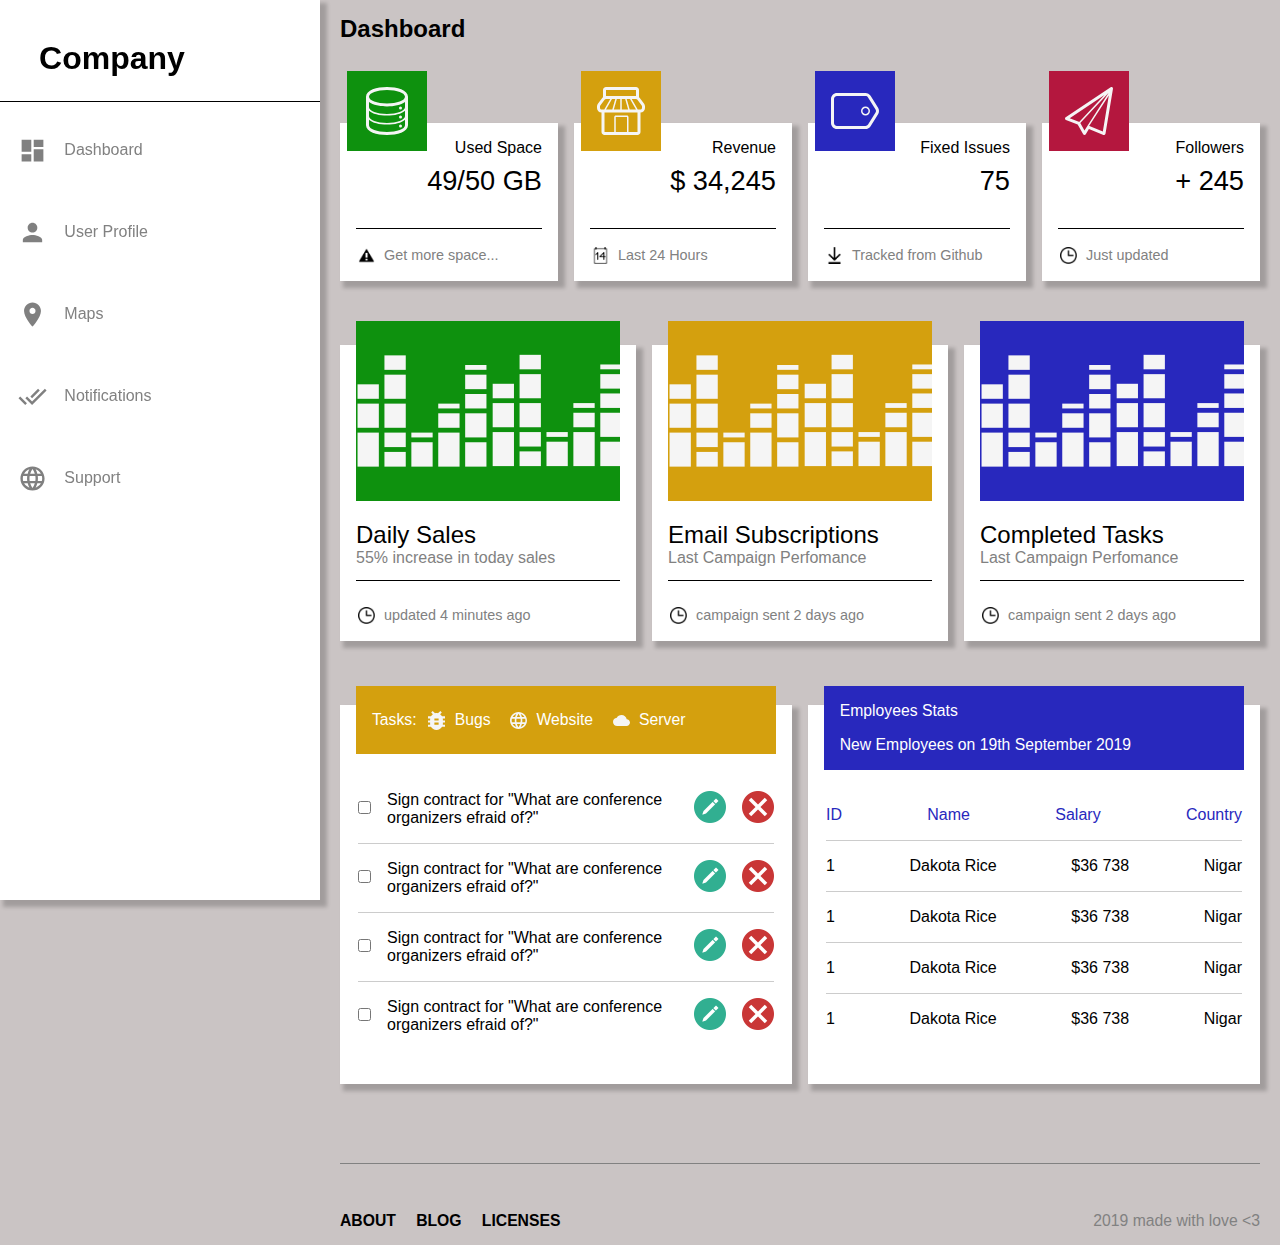
<file: index.html>
<!DOCTYPE html>
<html lang="en">

<head>
  <meta charset="UTF-8" />
  <meta http-equiv="X-UA-Compatible" content="IE=edge" />
  <meta name="viewport" content="width=device-width, initial-scale=1.0" />
  <title>Document</title>
  <link rel="stylesheet" href="./css/style.css" />
  <link rel="stylesheet" href="./css/media.css" />
</head>

<body>

  <header class="header">
    <div class="container">
      <nav id="mySidenav" class="sidenav">
        <p class="sidenav-header">Company</p>
        <a href="javascript:void(0)" class="closebtn">&times;</a>
        <ul>
          <li>
            <div class="dshbord-icon icon"></div><a href="./index.html">Dashboard</a>
          </li>
          <li>
            <div class="user-icon icon"></div> <a href="./profile.html">User Profile</a>
          </li>
          <li>
            <div class="map-icon icon"></div> <a href="#">Maps</a>
          </li>
          <li>
            <div class="notifocation-icon icon"></div><a href="#">Notifications</a>
          </li>
          <li>
            <div class="Support-icon icon"></div> <a href="#">Support</a>
          </li>
        </ul>
      </nav>
      <div class="header__burger" id="headerBurger">
        <svg class="burger" xmlns="http://www.w3.org/2000/svg" width="30" height="30" fill="currentColor"
          class="bi bi-list" viewBox="0 0 16 16">
          <path fill-rule="evenodd"
            d="M2.5 12a.5.5 0 0 1 .5-.5h10a.5.5 0 0 1 0 1H3a.5.5 0 0 1-.5-.5zm0-4a.5.5 0 0 1 .5-.5h10a.5.5 0 0 1 0 1H3a.5.5 0 0 1-.5-.5zm0-4a.5.5 0 0 1 .5-.5h10a.5.5 0 0 1 0 1H3a.5.5 0 0 1-.5-.5z" />
        </svg>
        <h1 class="header__title">Dashboard</h1>
      </div>
  </header>
  </div>
  <section class="top">
    <div class="container">
      <div class="flex-wrapper">
        <div class="card-info">
          <div class="card-info__img card-img__space"></div>
          <div class="card-info__title">
            <p>Used Space</p>
            <span>49/50 GB</span>
          </div>
          <div class="card-info__flex">
            <div class="card-info__icon_warning card-info__icon"></div>
            <span>Get more space...</span>
          </div>
        </div>
        <div class="card-info">
          <div class="card-info__img card-img__revenue"></div>
          <div class="card-info__title">
            <p>Revenue</p>
            <span>$ 34,245</span>
          </div>
          <div class="card-info__flex">
            <div class="card-info__icon_calendar card-info__icon"></div>
            <span>Last 24 Hours</span>
          </div>
        </div>
        <div class="card-info">
          <div class="card-info__img card-img__fixed"></div>
          <div class="card-info__title">
            <p>Fixed Issues</p>
            <span>75</span>
          </div>
          <div class="card-info__flex">
            <div class="card-info__icon_tracked card-info__icon"></div>
            <span>Tracked from Github</span>
          </div>
        </div>
        <div class="card-info">
          <div class="card-info__img card-img__followers"></div>
          <div class="card-info__title">
            <p>Followers</p>
            <span>+ 245</span>
          </div>
          <div class="card-info__flex">
            <div class="card-info__icon_clock card-info__icon"></div>
            <span>Just updated</span>
          </div>
        </div>
      </div>
      <div class="flex-wrapper">
        <div class="card-info card-info_graph ">
          <div class="card-info__img-graph card-img__graph"></div>
          <div class="card-info__title-graph">
            <p>Daily Sales</p>
            <span>55% increase in today sales</span>
          </div>
          <div class="card-info__flex">
            <div class="card-info__icon_clock card-info__icon"></div>
            <span>updated 4 minutes ago</span>
          </div>
        </div>
        <div class="card-info card-info_graph ">
          <div class="card-info__img-graph card-img__graph-2"></div>
          <div class="card-info__title-graph">
            <p>Email Subscriptions</p>
            <span>Last Campaign Perfomance</span>
          </div>
          <div class="card-info__flex">
            <div class="card-info__icon_clock card-info__icon"></div>
            <span>campaign sent 2 days ago</span>
          </div>
        </div>
        <div class="card-info card-info_graph ">
          <div class="card-info__img-graph card-img__graph-3"></div>
          <div class="card-info__title-graph">
            <p>Completed Tasks</p>
            <span>Last Campaign Perfomance</span>
          </div>
          <div class="card-info__flex">
            <div class="card-info__icon_clock card-info__icon"></div>
            <span>campaign sent 2 days ago</span>
          </div>
        </div>
        </div>
        <div class="flex-wrapper">
          <div class="card-info card-info_nav">
            <div class="card-info__nav">
             
              <ul class="card-info__items">
                <li class="card-info__list-item">
                  <span>Tasks:</span>
                </li>
                <a class="card-info__link" href="#">
                <div class="card-info__icon bugs-icon"></div>
               
                  <li class="card-info__list-item">Bugs</li>
                </a>
                <a class="card-info__link" href="#">
                <div class="card-info__icon website-icon"></div>
               
                  <li class="card-info__list-item">Website</li>
                </a>
                <a class="card-info__link" href="#">
                <div class="card-info__icon server-icon"></div>
               
                  <li class="card-info__list-item">Server</li>
                </a>
              </ul>
            </div>
<table>
  <tbody>
     <tr>
    <td> <input type="checkbox" name="" id=""> </td>
    <td>Sign contract for "What are conference organizers efraid of?"</td>
    <td><div><img class="edit-img" src="./img/edit.png" alt=""></div></td>
    <td><div><img class="remove-img" src="./img/remove.png" alt=""></div></td>
  </tr>
  <tr>
    <td> <input type="checkbox" name="" id=""> </td>
    <td>Sign contract for "What are conference organizers efraid of?"</td>
    <td><div><img class="edit-img" src="./img/edit.png" alt=""></div></td>
    <td><div><img class="remove-img" src="./img/remove.png" alt=""></div></td>
  </tr>
  <tr>
    <td> <input type="checkbox" name="" id=""> </td>
    <td>Sign contract for "What are conference organizers efraid of?"</td>
    <td><div><img class="edit-img"src="./img/edit.png" alt=""></div></td>
    <td><div><img class="remove-img" src="./img/remove.png" alt=""></div></td>
  </tr>
  <tr>
    <td> <input type="checkbox" name="" id=""> </td>
    <td>Sign contract for "What are conference organizers efraid of?"</td>
    <td><di ><img class="edit-img" src="./img/edit.png" alt=""></di></td>
    <td><div><img class="remove-img" src="./img/remove.png" alt=""></div></td>
  </tr>
</tbody>
</table>
          </div>
          <div class="card-info card-info_nav">
            <div class="card-info__nav card-info__nav-table">
              <div class="card-info__text">Employees Stats</div>
              <span>New Employees on 19th September 2019</span>
            </div>
            <table>
              <tbody>
                 <tr>
                <td><span>ID</span></td>
                <td><span>Name</span></td>
                <td><span>Salary</span></td>
                <td><span>Country</span></td>
              </tr>
              <tr>
                <td>1</td>
                <td>Dakota Rice</td>
                <td>$36 738</td>
                <td>Nigar</td>
              </tr>
              <tr>
                <td>1</td>
                <td>Dakota Rice</td>
                <td>$36 738</td>
                <td>Nigar</td>
              </tr>
              <tr>
                <td>1</td>
                <td>Dakota Rice</td>
                <td>$36 738</td>
                <td>Nigar</td>
              </tr>
              <tr>
                <td>1</td>
                <td>Dakota Rice</td>
                <td>$36 738</td>
                <td>Nigar</td>
              </tr>
            
            </tbody>
            </table>
          </div>
          
    </div>
  </section>
 <footer>
   <div class="container">
     <div class="footer">
       <div class="footer-links">
         <a class="footer__link" href="#">About</a>
         <a class="footer__link" href="#">Blog</a>
         <a class="footer__link" href="#">Licenses</a>
       </div>
       <span class="copy-right">2019 made with love <3 </span>
     </div> 
     </div>
 </footer>
  <script src="./js/app.js"></script>
</body>

</html>
</file>
<file: css/style.css>
*,
*::after,
*::before {
  margin: 0;
  padding: 0;
  box-sizing: border-box;
}

:root {
  --bg-primal-color: rgb(202, 196, 196);
  --bg-color-green: rgb(14, 145, 14);
  --bg-color-yellow: rgb(212, 160, 14);
  --bg-color-blue: rgb(40, 40, 189);
  --bg-color-red: rgb(180, 23, 62);

  --width-navBar: 20rem;
  /* https://utopia.fyi */
  --step--2: clamp(0.78rem, 0.78rem + 0.03vw, 0.8rem);
  --step--1: clamp(0.94rem, 0.92rem + 0.08vw, 1rem);
  --step-0: clamp(1.13rem, 1.09rem + 0.17vw, 1.25rem);
  --step-1: clamp(1.35rem, 1.29rem + 0.29vw, 1.56rem);
  --step-2: clamp(1.62rem, 1.53rem + 0.45vw, 1.95rem);
  --step-3: clamp(1.94rem, 1.81rem + 0.67vw, 2.44rem);
  --step-4: clamp(2.33rem, 2.14rem + 0.98vw, 3.05rem);
  --step-5: clamp(2.8rem, 2.52rem + 1.38vw, 3.82rem);
}

body {
  font-family: 'Segoe UI', Tahoma, Geneva, Verdana, sans-serif;
  background-color: var(--bg-primal-color);
}

body.lock {
  overflow: hidden;
}

.container {
  max-width: 1200px;
  margin: 15px auto;
  padding: 0 20px;
}

.flex-wrapper {
  display: flex;
  flex-wrap: wrap;
  gap: 1em;
}

.header__burger {
  display: flex;
  align-items: center;
  gap: 1em;
}

.header__title {
  font-size: 1.5rem;
}

.sidenav {
  height: 100%;
  width: 0;
  position: fixed;
  z-index: 1000;
  top: 0;
  left: 0;
  background-color: white;
  overflow-x: hidden;
  transition: 0.5s;
  padding-top: 1.5rem;
  display: flex;
  flex-direction: column;
  align-items: center;
  gap: 1em;
}

.sidenav-header {
  font-size: 2rem;
  font-weight: bold;
  padding: 1rem 8rem 2rem 2rem;
  position: relative;
}

.sidenav-header::after {
  content: '';
  position: absolute;
  display: block;
  width: 135%;
  border-top: 1px solid black;
  top: 90%;
  right: -16%;
}

.sidenav a {
  padding: 1em;
  text-decoration: none;
  color: #818181;
  display: block;
  text-align: left;
  width: 100%;
}

.sidenav ul {
  display: flex;
  flex-direction: column;
  list-style: none;
  width: 90%;
  gap: 2em;
}

.sidenav ul li {
  display: flex;
}

.sidenav ul li:hover,
.sidenav ul li:hover a {
  color: white;
  cursor: pointer;
  background-color: var(--bg-color-red);
}
.sidenav .closebtn {
  position: absolute;
  top: -40px;
  left: 180px;
  font-size: 36px;
  margin-left: 60px;
}

.top {
  padding-top: 50px;
}

.card-info {
  box-shadow: 5px 5px 4px 2px rgba(0 0 0/0.2);
  position: relative;
  margin-bottom: 4em;
  padding: 1em;
  background-color: white;
  flex: 1 1 auto;
  width: min(330px, 48%);
}

.card-info__img {
  padding: 2.5em;
  background-repeat: no-repeat;
  background-position: center;
  background-size: 3rem;
  position: absolute;
  bottom: 82%;
  left: 3%;
  z-index: 1;
}

.card-info_graph {
  flex: 1 0 200px;
}

.card-info_nav {
  flex: 1 0 auto;
  width: max(250px, 100%);
}

.card-info__img-graph {
  height: 20vh;
  background-repeat: no-repeat;
  background-position: center;
  background-size: contain;
  position: relative;
  bottom: 15%;
  z-index: 1;
}

.card-img__graph {
  background-image: url(../img/graphics.svg);
  background-color: var(--bg-color-green);
}
.card-img__graph-2 {
  background-image: url(../img/graphics.svg);
  background-color: var(--bg-color-yellow);
}
.card-img__graph-3 {
  background-image: url(../img/graphics.svg);
  background-color: var(--bg-color-blue);
}

.card-img__space {
  background-image: url(../img/data_white.svg);
  background-color: var(--bg-color-green);
}

.card-img__revenue {
  background-image: url(../img/shop_white.svg);
  background-color: var(--bg-color-yellow);
}

.card-img__fixed {
  background-image: url(../img/tag_white.svg);
  background-color: var(--bg-color-blue);
}

.card-img__followers {
  background-image: url(../img/paperplane_white.svg);
  background-color: var(--bg-color-red);
}

.card-info__title {
  position: relative;
  text-align: right;
  margin-bottom: 3em;
}

.card-info__title-graph {
  position: relative;
  bottom: 20px;
}

.card-info__title-graph::after {
  content: '';
  position: relative;
  display: inline-block;
  width: 100%;
  border-top: 1px solid black;
  top: -10%;
  right: 0%;
}

.card-info__title-graph p {
  font-size: 1.5rem;
}
.card-info__title p {
  font-size: 1rem;
  margin-bottom: 0.5em;
}
.card-info__title-graph span {
  font-size: 1rem;
  color: #818181;
}
.card-info__title span {
  font-size: 1.7rem;
}

.card-info__title::after {
  content: '';
  position: absolute;
  display: inline-block;
  width: 100%;
  border-top: 1px solid black;
  bottom: -55%;
  right: 0%;
}

.card-info__flex {
  display: flex;
  align-items: center;
  gap: 0.5em;
}
.card-info__flex span {
  color: #818181;
  font-size: 0.9rem;
}
.card-info__icon {
  width: 20px;
  height: 20px;
  background-size: 17px;
  background-repeat: no-repeat;
  background-position: center;
}

.card-info__icon span {
  color: rgb(141, 141, 141);
}

.card-info__icon_warning {
  background-image: url(../img/alert.png);
}

.card-info__icon_calendar {
  background-image: url(../img/calendar.png);
}

.card-info__icon_tracked {
  background-image: url(../img/down.png);
}
.card-info__icon_clock {
  background-image: url(../img/time.png);
}

.icon {
  display: block;
  width: 37px;
  background-size: 29px;
  background-repeat: no-repeat;
  background-position: center;
}

.dshbord-icon {
  background-image: url(../img/dashboard_gray.svg);
}

.sidenav ul li:hover .dshbord-icon {
  background-image: url(../img/dashboard_white.svg);
}
.user-icon {
  background-image: url(../img/account_gray.svg);
}

.sidenav ul li:hover .user-icon {
  background-image: url(../img/account_white.svg);
}
.map-icon {
  background-image: url(../img/map_gray.svg);
}
.notifocation-icon {
  background-image: url(../img/notify_gray.svg);
}
.Support-icon {
  background-image: url(../img/support_gray.svg);
}

.bugs-icon {
  background-image: url(../img/bug.svg);
}

.website-icon {
  background-image: url(../img/web.svg);
}

.server-icon {
  background-image: url(../img/cloud.svg);
}

.card-info__list-item span {
  color: white;
  font-size: var(--step--1);
}

.card-info__nav {
  background-color: var(--bg-color-yellow);
  padding: 1em;
  position: relative;
  bottom: 10%;
  display: flex;
}

.card-info__link {
  display: flex;
  align-items: center;
  text-decoration: none;
  gap: 0.5em;
  color: white;
  padding: 0.5em;
  font-size: var(--step--1);
}

.card-info__link:hover {
  background-color: rgba(255 255 255/0.2);
}
.card-info__items {
  display: flex;
  align-items: center;
  gap: 0.15em;
  list-style: none;
}

table {
  width: 100%;
}

table td {
  margin-bottom: 1em;
}

table td span {
  color: var(--bg-color-blue);
}

table tr {
  display: flex;
  gap: 1em;
  justify-content: space-between;
  align-items: center;
  border-bottom: 1px solid rgba(0 0 0 / 0.2);
  margin-bottom: 1em;
}

table tr:last-child {
  border-bottom: none;
}

.card-info__nav-table {
  display: block;
  background-color: var(--bg-color-blue);
  color: white;
  font-size: var(--step--1);
}

.card-info__text {
  margin-bottom: 1em;
}

.footer {
  display: flex;
  justify-content: space-between;
  border-top: 1px solid #818181;
  padding-top: 3em;
}

.footer__link {
  text-transform: uppercase;
  font-size: var(--step--1);
  text-decoration: none;
  color: black;
  font-weight: bold;
  padding-right: 1em;
  cursor: pointer;
}
.copy-right {
  color: #818181;
  font-size: var(--step--1);
}

.card-info__nav-form {
  display: block;
  background-color: var(--bg-color-red);
  color: white;
  font-size: var(--step--1);
  transform: translateY(-40px);
}

form .user-details {
  display: flex;
  flex-wrap: wrap;
  justify-content: space-between;
}

.input-box {
  width: calc(65% / 2 - 20px);
  padding: 1em;
  flex: 1 0 auto;
}

.input-box:nth-child(6),
.input-box:last-child {
  width: 100%;
}

.input-box input,
textarea {
  height: 45px;
  width: 100%;
  outline: 0;
  border-width: 0 0 2px;
  border-color: #818181;
  resize: vertical;
}

#btn {
  padding: 1em;
  background-color: var(--bg-color-red);
  color: white;
  text-transform: uppercase;
  font-size: var(--step--1);
  font-family: inherit;
  min-width: 30%;
  border: none;
}

.flex-end {
  display: flex;
  justify-content: flex-end;
}

.user-avatar {
  display: block;
  border-radius: 50%;
  position: relative;
  bottom: 100px;
  margin: 0 auto;
  box-shadow: 5px 6px 6px 1px rgb(0 0 0 / 20%);
}

.user__tile {
  text-align: center;
  font-size: var(--step-0);
  text-transform: uppercase;
  color: #818181;
  position: relative;
  bottom: 50px;
}
.user__name {
  text-align: center;
  position: relative;
  bottom: 35px;
  font-weight: bold;
  font-size: var(--step-2);
}
.user__bio {
  text-align: center;
  font-size: var(--step-0);
}

.flex {
  display: flex;
  flex-direction: column;
  align-items: flex-start;
  gap: 1em;
}
</file>
<file: css/media.css>
@media all and (min-width: 320px) and (max-width: 400px) {
  .bugs-icon,
  .website-icon,
  .server-icon {
    display: none;
    opacity: 0;
  }
}

@media all and (min-width: 1000px) and (max-width: 1165px) {
  .bugs-icon,
  .website-icon,
  .server-icon {
    display: none;
    opacity: 0;
  }
  .input-box {
    width: 100%;
  }
}

@media screen and (min-width: 500px) {
  .flex-wrapper {
    flex-direction: row;
  }
}

@media screen and (min-width: 800px) {
  .sidenav {
    width: var(--width-navBar);
    box-shadow: 5px 5px 4px 2px rgba(0 0 0/0.2);
  }
  .burger,
  .closebtn {
    display: none;
    visibility: hidden;
  }

  header,
  section,
  footer {
    position: relative;
    width: calc(100% - var(--width-navBar));
    left: var(--width-navBar);
  }
}

@media screen and (min-width: 1000px) {
  .flex-wrapper {
    flex-wrap: nowrap;
  }

  .card-info__img {
    padding: 2.2em;
  }
  .card-info_nav {
    flex: 1 0 auto;
    width: min(330px, 48%);
    order: 1;
  }
  .flex {
    flex-direction: row-reverse;
  }
}

@media screen and (min-width: 1030px) {
  .card-info__img {
    padding: 2.5em;
  }
}

@media screen and (max-width: 699px) {
  .input-box {
    width: 100%;
  }
}

@media screen and (min-width: 800px) and (max-width: 950px) {
  .input-box {
    width: 100%;
  }
}
</file>
